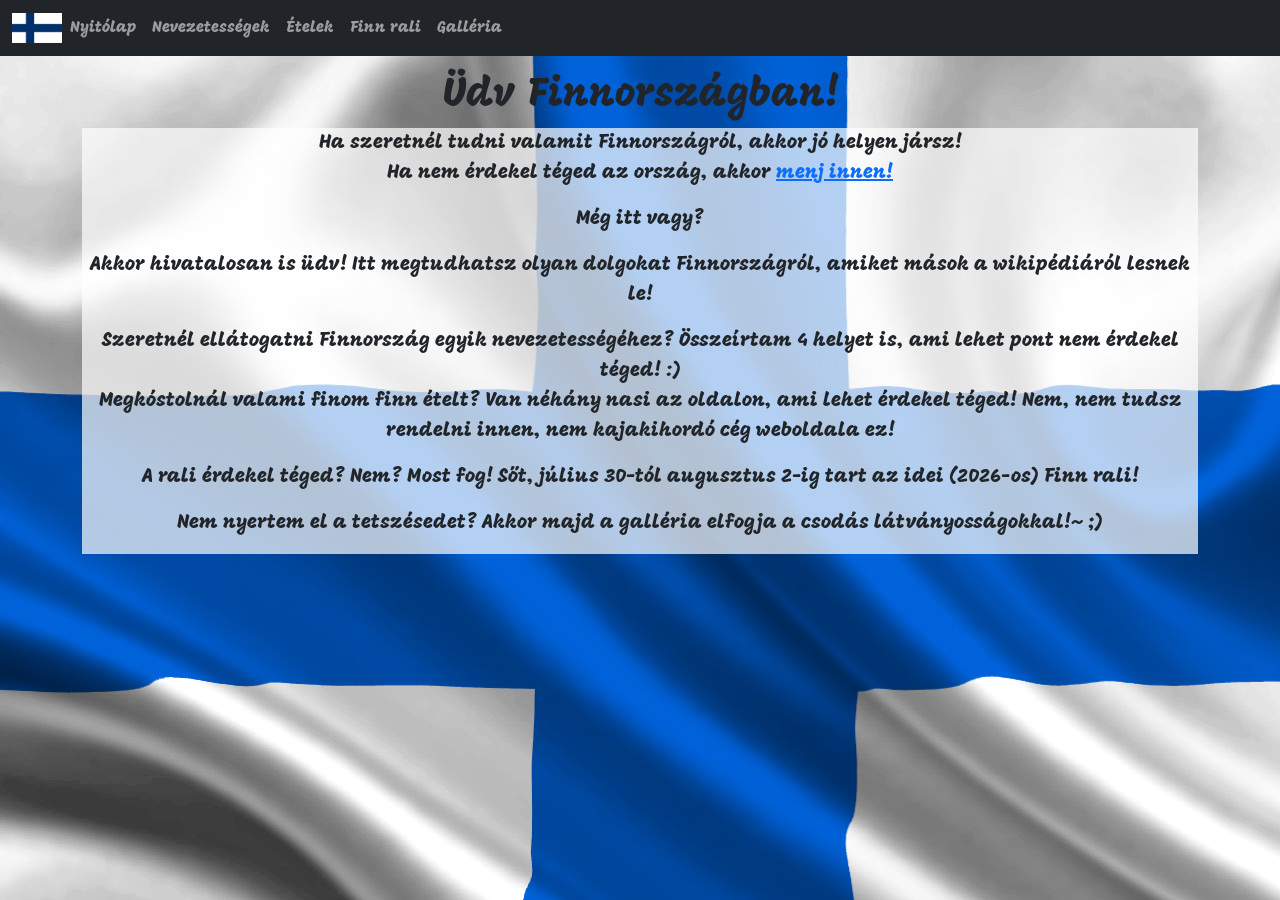
<file: index.html>
<!DOCTYPE html>
<html lang="en">
<head>
    <meta charset="UTF-8">
    <meta name="viewport" content="width=device-width, initial-scale=1.0">
    <title>Document</title>
    <link href="https://cdn.jsdelivr.net/npm/bootstrap@5.3.8/dist/css/bootstrap.min.css" rel="stylesheet">

    <!--Mogra font-->
    <link rel="preconnect" href="https://fonts.googleapis.com">
    <link rel="preconnect" href="https://fonts.gstatic.com" crossorigin>
    <link href="https://fonts.googleapis.com/css2?family=Mogra&display=swap" rel="stylesheet">
    
    <link rel="stylesheet" href="stilus.css">
</head>
<body>
    <div id="menu"></div>
    <header></header>
    <main class="container mt-3">
        <h1 class="sajatBetuTipus text-center">Üdv Finnországban!</h1>
        <section style="background-color: rgba(255, 255, 255, 0.7);">
            <div class="row text-center sajatBetuTipus" style="font-size: 20px;" id="bevezetoDiv">
                
            </div>
            <div class="row text-center sajatBetuTipus" style="font-size: 20px;">
                <p>Még itt vagy?</p>
                <p>Akkor hivatalosan is üdv! Itt megtudhatsz olyan dolgokat Finnországról, amiket mások a wikipédiáról lesnek le!</p>
                <p>Szeretnél ellátogatni Finnország egyik nevezetességéhez? Összeírtam 4 helyet is, ami lehet pont nem érdekel téged! :)<br>Megkóstolnál valami finom finn ételt? Van néhány nasi az oldalon, ami lehet érdekel téged! Nem, nem tudsz rendelni innen, nem kajakihordó cég weboldala ez!</p>
                <p>A rali érdekel téged? Nem? Most fog! Sőt, július 30-tól augusztus 2-ig tart az idei (2026-os) Finn rali!</p>
                <p>Nem nyertem el a tetszésedet? Akkor majd a galléria elfogja a csodás látványosságokkal!~ ;)</p>
            </div>
        </section>
    </main>
    <footer></footer>
    <script src="https://cdn.jsdelivr.net/npm/bootstrap@5.3.8/dist/js/bootstrap.bundle.min.js"></script>
    <script src="js/menu.js"></script>
    <script src="js/index.js"></script>
</body>
</html>
</file>
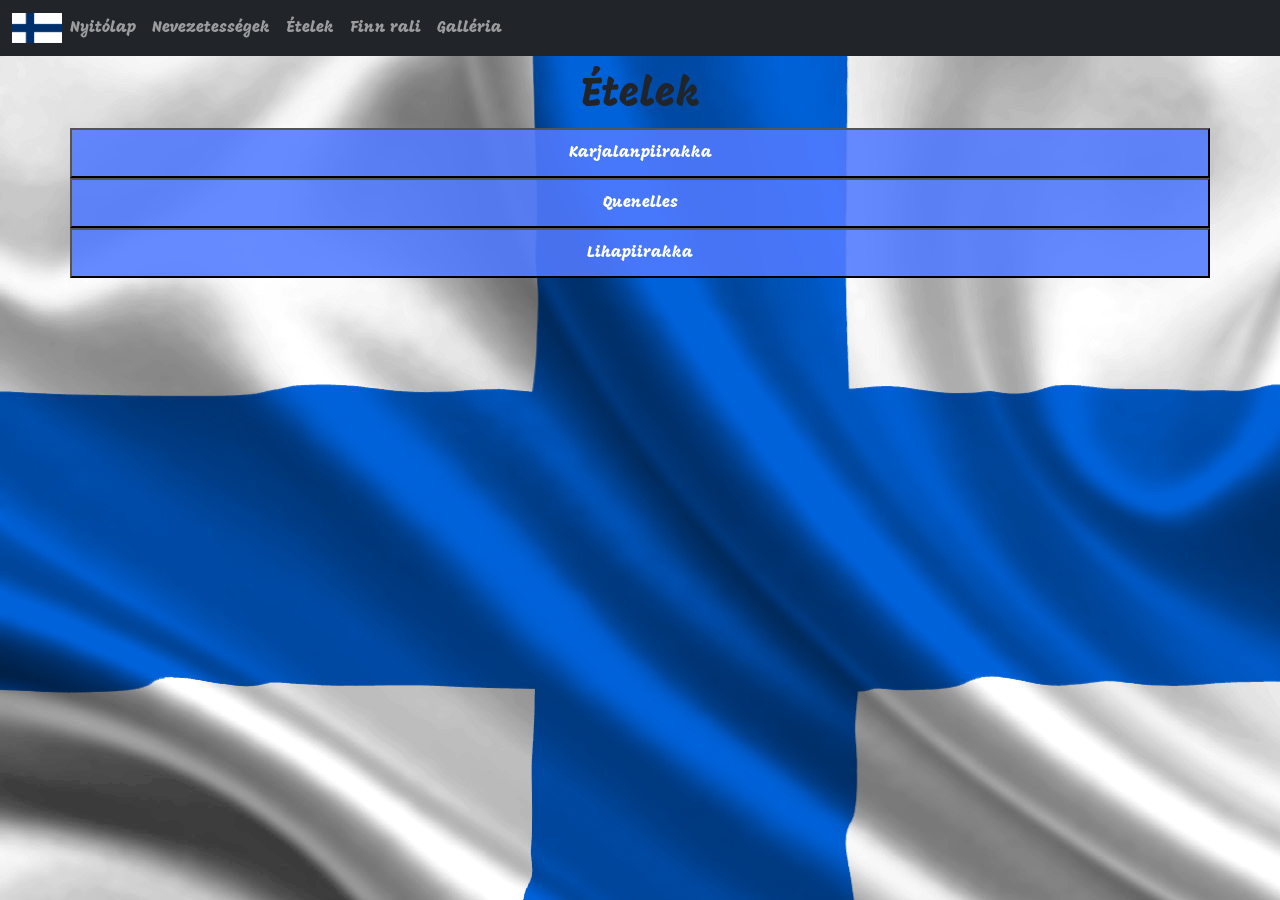
<file: etelek.html>
<!DOCTYPE html>
<html lang="en">
<head>
    <meta charset="UTF-8">
    <meta name="viewport" content="width=device-width, initial-scale=1.0">
    <title>Document</title>
    <link href="https://cdn.jsdelivr.net/npm/bootstrap@5.3.8/dist/css/bootstrap.min.css" rel="stylesheet">
    
    <!--Mogra font-->
    <link rel="preconnect" href="https://fonts.googleapis.com">
    <link rel="preconnect" href="https://fonts.gstatic.com" crossorigin>
    <link href="https://fonts.googleapis.com/css2?family=Mogra&display=swap" rel="stylesheet">
    
    <link rel="stylesheet" href="stilus.css">
</head>
<body>
    <div id="menu"></div>
    <header></header>
    <main class="container mt-3">
        <h1 class="text-center">Ételek</h1>
        <section>
            <div class="row tomb" id="kajaDiv">

            </div>
        </section>
    </main>
    <footer></footer>
    <script src="https://cdn.jsdelivr.net/npm/bootstrap@5.3.8/dist/js/bootstrap.bundle.min.js"></script>
    <script src="js/menu.js"></script>
    <script src="js/adat2.js"></script>
    <script src="js/etelek.js"></script>
</body>
</html>
</file>
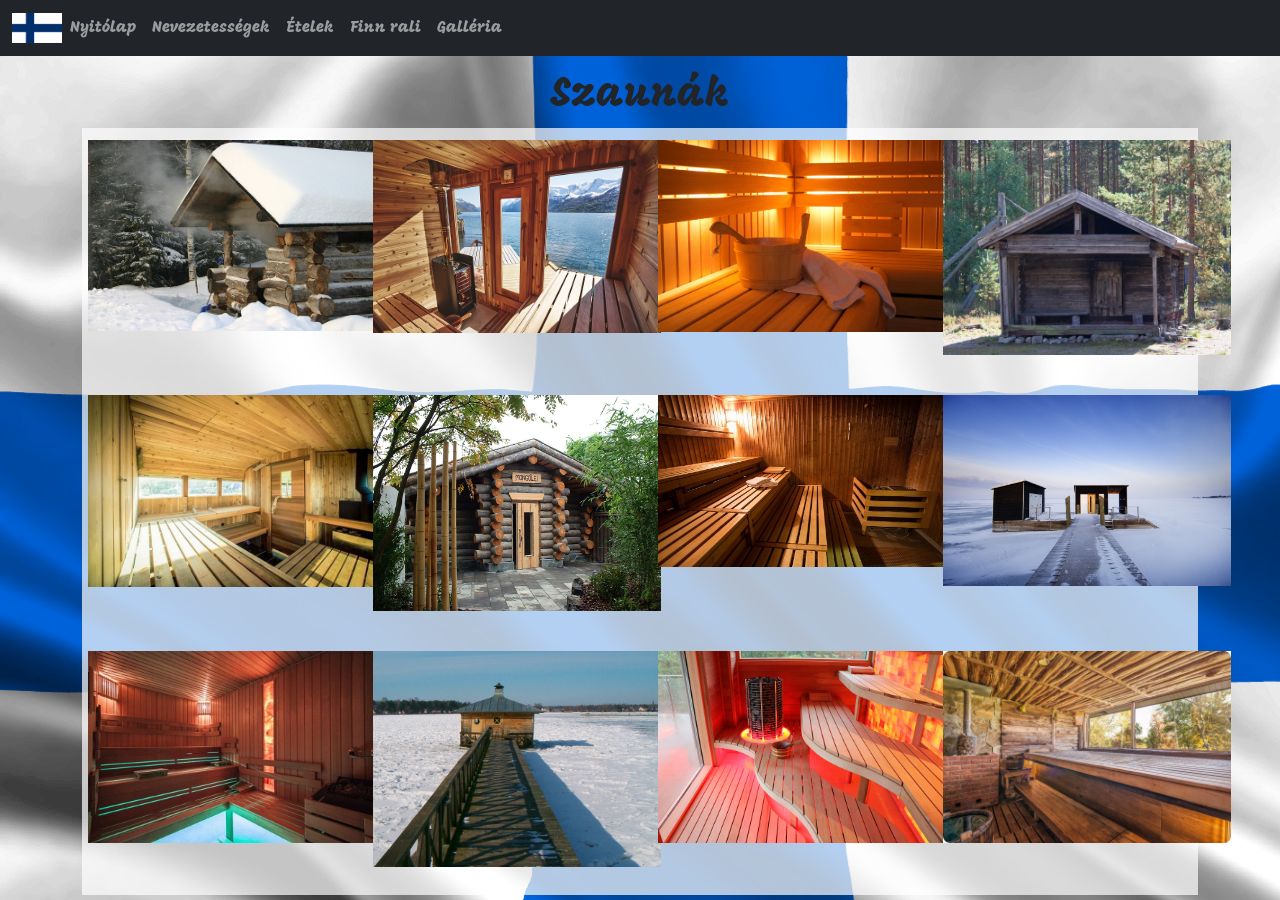
<file: galleria.html>
<!DOCTYPE html>
<html lang="en">
<head>
    <meta charset="UTF-8">
    <meta name="viewport" content="width=device-width, initial-scale=1.0">
    <title>Document</title>
    <link href="https://cdn.jsdelivr.net/npm/bootstrap@5.3.8/dist/css/bootstrap.min.css" rel="stylesheet">

    <!--Mogra font-->
    <link rel="preconnect" href="https://fonts.googleapis.com">
    <link rel="preconnect" href="https://fonts.gstatic.com" crossorigin>
    <link href="https://fonts.googleapis.com/css2?family=Mogra&display=swap" rel="stylesheet">
    
    <link rel="stylesheet" href="stilus.css">
</head>
<body>
    <div id="menu"></div>
    <header></header>
    <main class="container mt-3">
        <h1 class="sajatBetuTipus text-center">Szaunák</h1>
        <section style="background-color: rgba(255, 255, 255, 0.7);">
            <div class="row" id="galleriaDiv">

            </div>
        </section>
    </main>
    <footer></footer>
    <script src="https://cdn.jsdelivr.net/npm/bootstrap@5.3.8/dist/js/bootstrap.bundle.min.js"></script>
    <script src="js/menu.js"></script>
    <script src="js/galleria.js"></script>
</body>
</html>
</file>
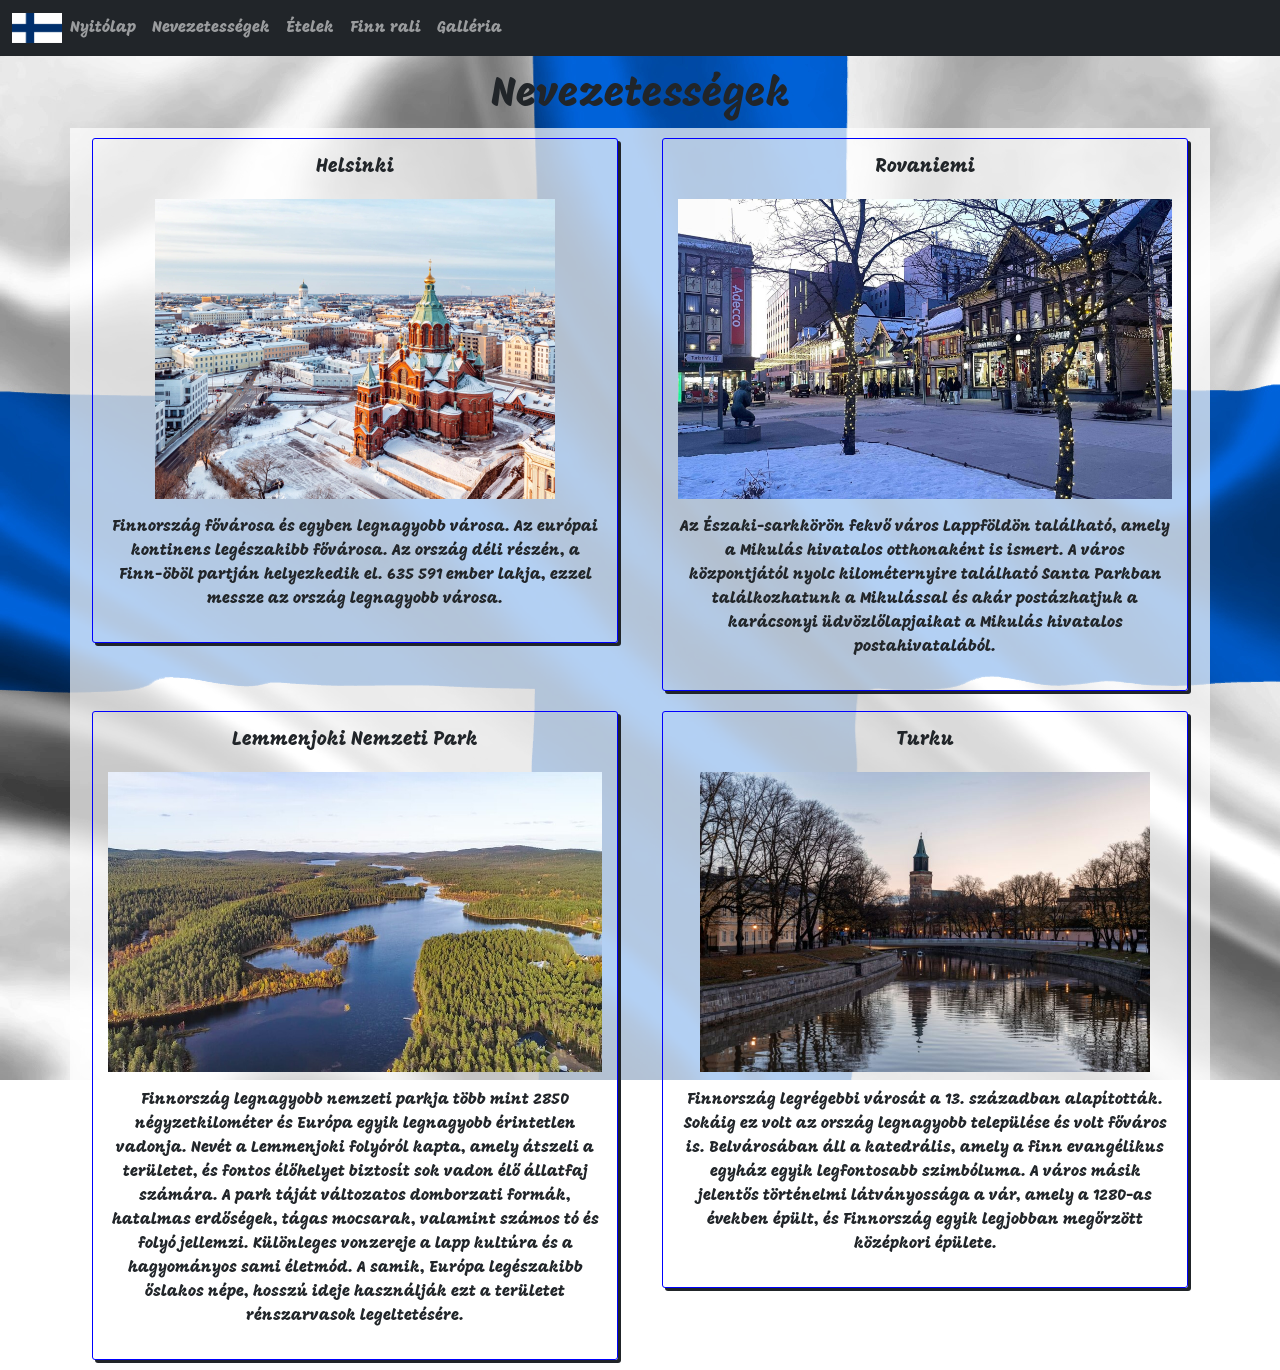
<file: nevezetessegek.html>
<!DOCTYPE html>
<html lang="en">
<head>
    <meta charset="UTF-8">
    <meta name="viewport" content="width=device-width, initial-scale=1.0">
    <title>Document</title>
    <link href="https://cdn.jsdelivr.net/npm/bootstrap@5.3.8/dist/css/bootstrap.min.css" rel="stylesheet">
    
    <!--Mogra font-->
    <link rel="preconnect" href="https://fonts.googleapis.com">
    <link rel="preconnect" href="https://fonts.gstatic.com" crossorigin>
    <link href="https://fonts.googleapis.com/css2?family=Mogra&display=swap" rel="stylesheet">
    
    <link rel="stylesheet" href="stilus.css">
</head>
<body>
    <div id="menu"></div>
    <header></header>
    <main class="container mt-3">
        <h1 class="text-center">Nevezetességek</h1>
        <section>
            <div class="row tomb" id="nevDiv">

            </div>
        </section>
    </main>
    <footer></footer>
    <script src="https://cdn.jsdelivr.net/npm/bootstrap@5.3.8/dist/js/bootstrap.bundle.min.js"></script>
    <script src="js/menu.js"></script>
    <script src="js/adat1.js"></script>
    <script src="js/nevezetessegek.js"></script>
</body>
</html>
</file>
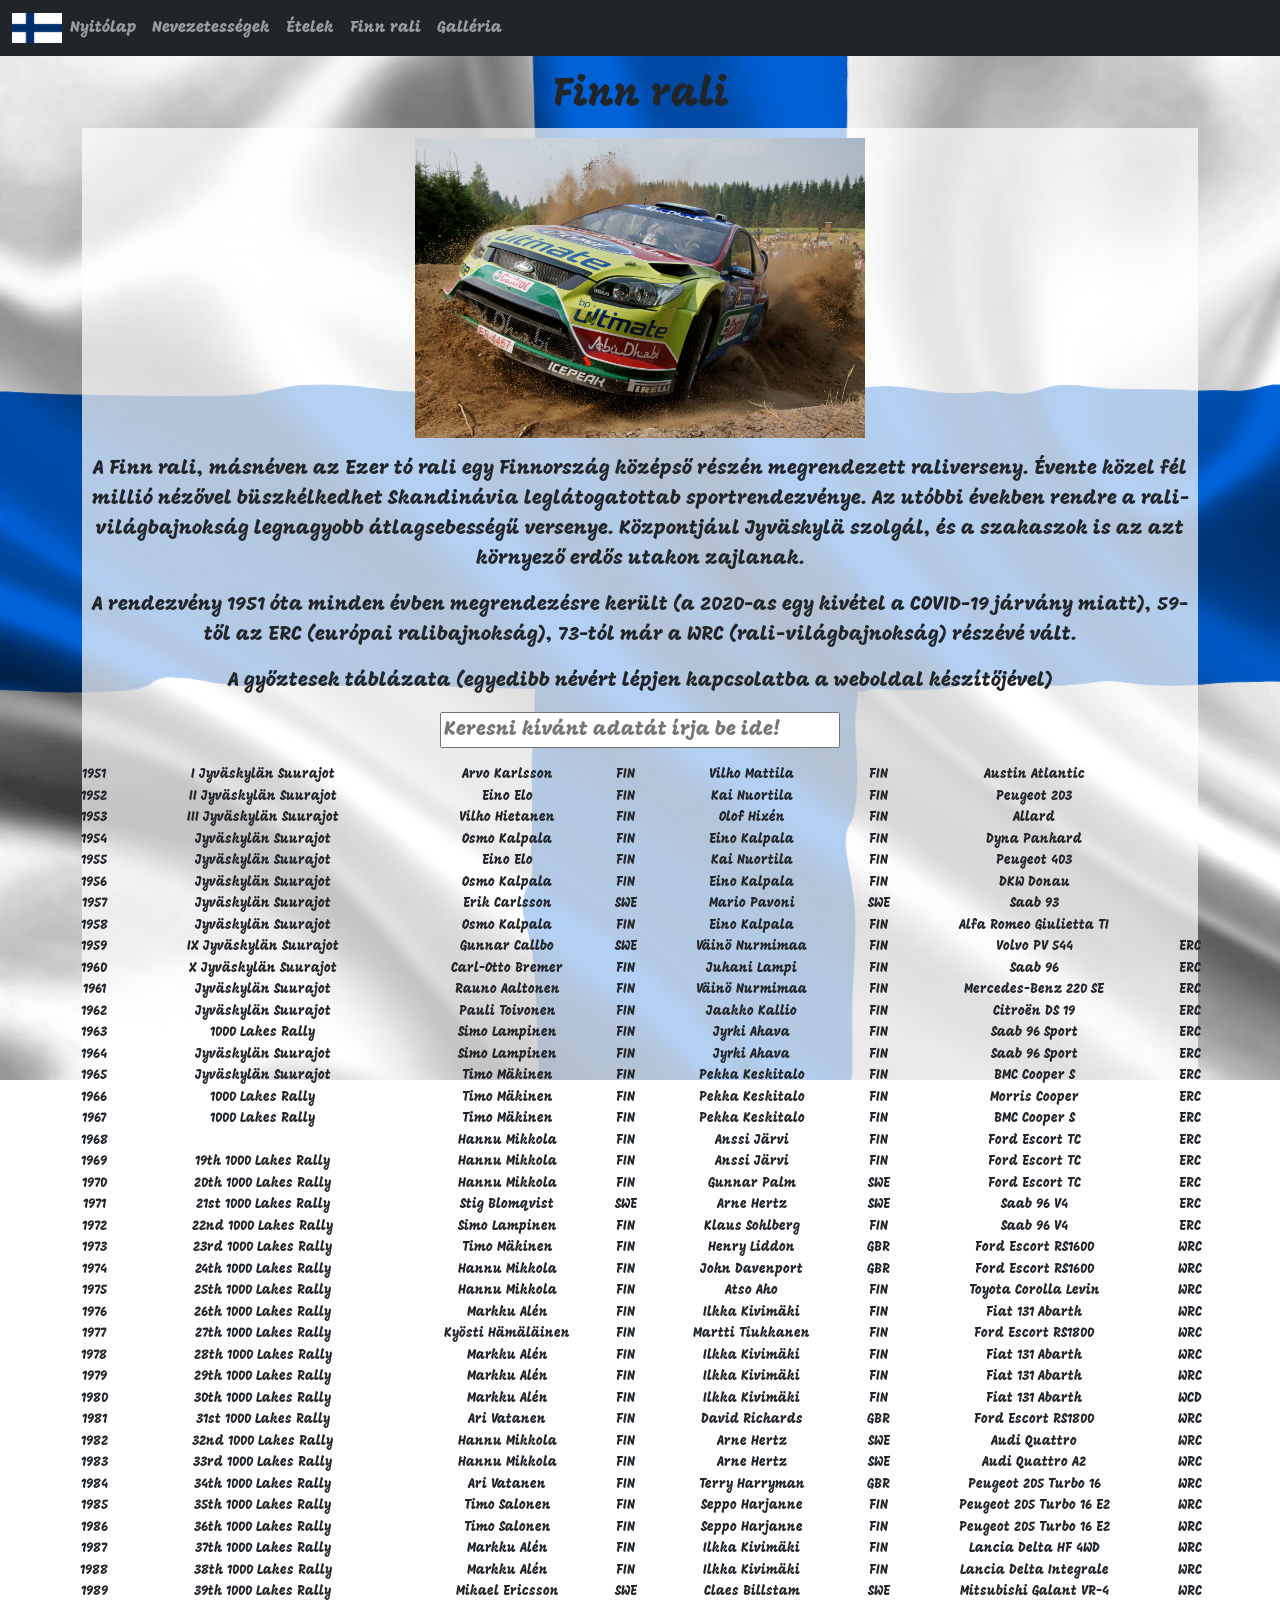
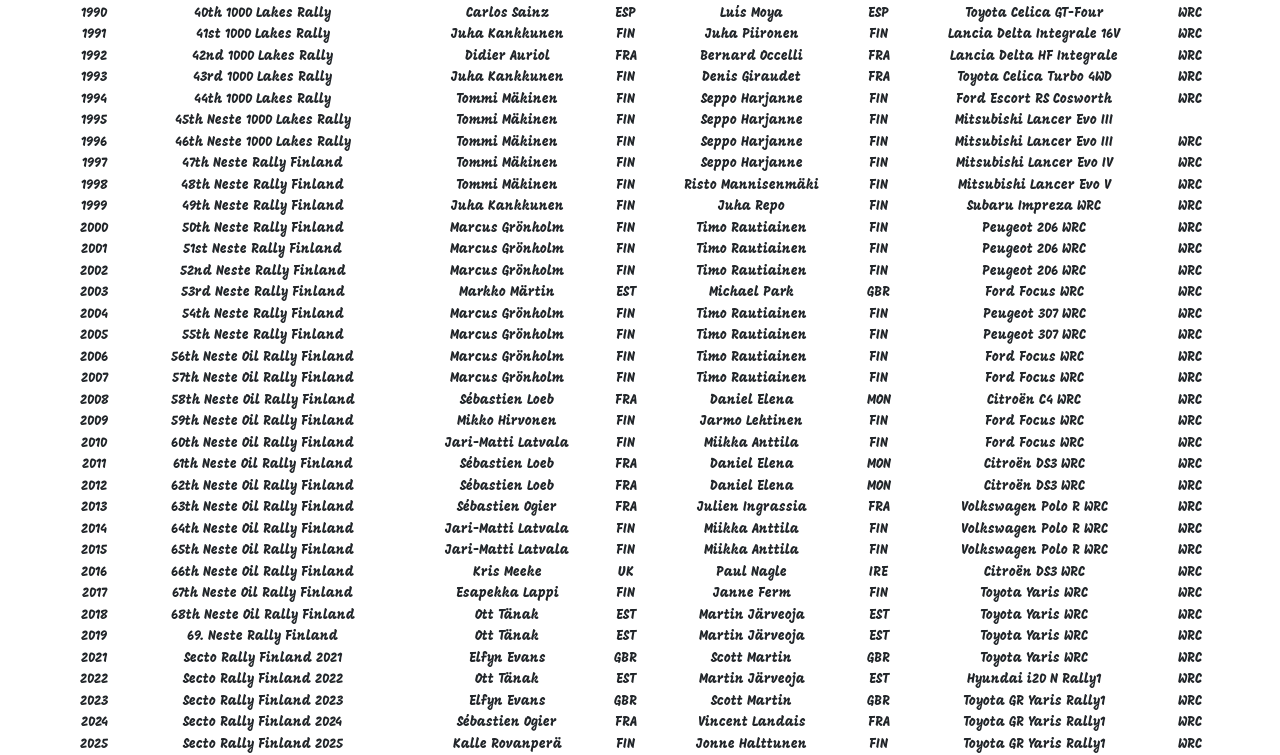
<file: rally.html>
<!DOCTYPE html>
<html lang="en">
<head>
    <meta charset="UTF-8">
    <meta name="viewport" content="width=device-width, initial-scale=1.0">
    <title>Document</title>
    <link href="https://cdn.jsdelivr.net/npm/bootstrap@5.3.8/dist/css/bootstrap.min.css" rel="stylesheet">

    <!--Mogra font-->
    <link rel="preconnect" href="https://fonts.googleapis.com">
    <link rel="preconnect" href="https://fonts.gstatic.com" crossorigin>
    <link href="https://fonts.googleapis.com/css2?family=Mogra&display=swap" rel="stylesheet">
    
    <link rel="stylesheet" href="stilus.css">
</head>
<body>
    <div id="menu"></div>
    <header></header>
    <main class="container mt-3">
        <h1 class="text-center">Finn rali</h1>
        <section style="background-color: rgba(255, 255, 255, 0.7);">
            <div class="row text-center" style="font-size: 20px; font-family: Mogra;" id="rallyDiv">
                <p><img style="height: 300px; margin-top: 10px;" src="kepek/rally1.jpg" alt="rally1.jpg"></p>
                <p>A Finn rali, másnéven az Ezer tó rali egy Finnország középső részén megrendezett raliverseny. Évente közel fél millió nézővel büszkélkedhet Skandinávia leglátogatottab sportrendezvénye. Az utóbbi években rendre a rali-világbajnokság legnagyobb átlagsebességű versenye. Központjául Jyväskylä szolgál, és a szakaszok is az azt környező erdős utakon zajlanak.</p>
                <p>A rendezvény 1951 óta minden évben megrendezésre került (a 2020-as egy kivétel a COVID-19 járvány miatt), 59-től az ERC (európai ralibajnokság), 73-tól már a WRC (rali-világbajnokság) részévé vált.</p>
                <p>A győztesek táblázata (egyedibb névért lépjen kapcsolatba a weboldal készítőjével)</p>
                <p><input type="text" style="width: 400px;" placeholder="Keresni kívánt adatát írja be ide!" id="rallyText" onchange="Kereses()"></p>
            </div>
            <div class="row text-center" style="font-size: 20px; font-family: Mogra;" id="rallyTablaDiv">

            </div>
        </section>
    </main>
    <footer></footer>
    <script src="https://cdn.jsdelivr.net/npm/bootstrap@5.3.8/dist/js/bootstrap.bundle.min.js"></script>
    <script src="js/menu.js"></script>
    <script src="js/adat3.js"></script>
    <script src="js/rally.js"></script>
</body>
</html>
</file>
<file: stilus.css>
body{
    background-image: url(kepek/finland-flag.jpg);
    background-repeat: no-repeat;
    background-attachment: fixed;
    font-family: Mogra;
}
.tomb{
    background-color: rgba(255, 255, 255,0.7);
}
.cim{
    font-size: 120%;
    font-family: Mogra, system-ui;
}
.kep{
    height: 300px;
}
.leiras{
    text-align: center;
}
.kartya{
    border:1px,solid,blue;
    box-shadow: 3px 3px;
    border-radius: 3px;
    padding: 15px;
    margin: 10px;
}

.sajatBetuTipus{
    
}
</file>
